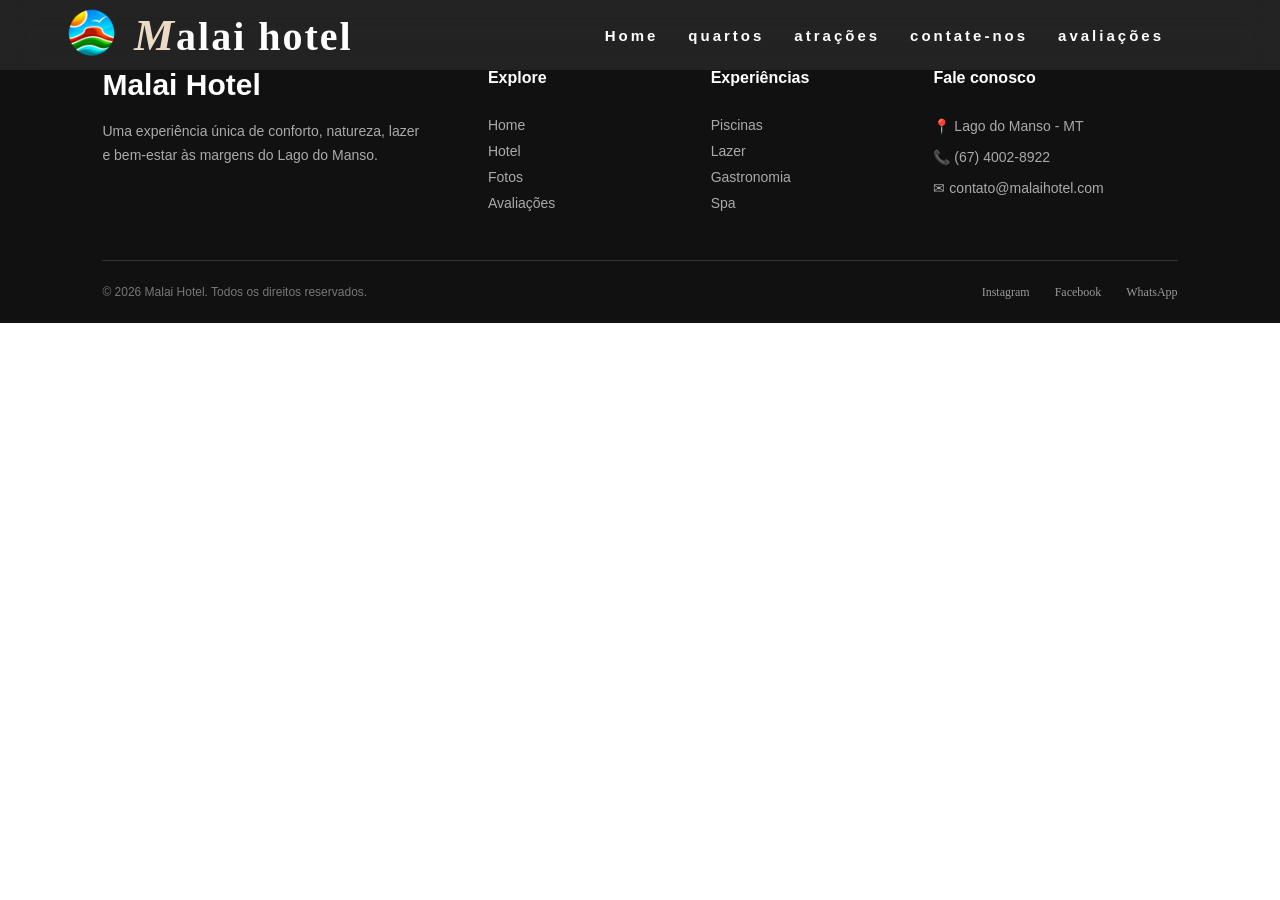
<file: atracoes.html>
<!DOCTYPE html>
<html lang="en">

<head>

    <meta charset="UTF-8">

    <meta name="viewport" content="width=device-width, initial-scale=1.0">

    <title>Malai hotel</title>

    <link rel="stylesheet" href="css/reset.css">

    <link rel="icon" href="images/icone do hotel sem fundo.png" type="">

    <link rel="stylesheet" href="css/style.css">

    <link rel="stylesheet" href="css/responcividade.css">

</head>

<body>

    <header id="navbar">

        <div class="logo">

            <a href="">
                <img src="images/icone do hotel sem fundo.png" alt="" class="logoImg">
            </a>

            <div class="logoEscrita">
                <a href="">
                    <h1> <span>M</span>alai hotel </h1>
                </a>
            </div>

        </div>

        <div>

            <nav>
                <a href="index.html"> Home </a>
                <a href="quartos.html"> quartos </a>
                <a href="atracoes.html"> atrações </a>
                <a href="contatos.html"> contate-nos </a>
                <a href="avaliacoes.html"> avaliações </a>
            </nav>

        </div>

    </header>

    <footer class="footer">

        <div class="footerContainer">

            <div class="footerLogo">

                <h2>Malai Hotel</h2>

                <p>
                    Uma experiência única de conforto, natureza,
                    lazer e bem-estar às margens do Lago do Manso.
                </p>

            </div>


            <div class="footerLinks">

                <h3>Explore</h3>

                <a href="#">Home</a>
                <a href="#">Hotel</a>
                <a href="#">Fotos</a>
                <a href="#">Avaliações</a>

            </div>


            <div class="footerLinks">

                <h3>Experiências</h3>

                <a href="#">Piscinas</a>
                <a href="#">Lazer</a>
                <a href="#">Gastronomia</a>
                <a href="#">Spa</a>

            </div>


            <div class="footerContato">

                <h3>Fale conosco</h3>

                <p>📍 Lago do Manso - MT</p>

                <p>📞 (67) 4002-8922</p>

                <p>✉ contato@malaihotel.com</p>

            </div>

        </div>


        <div class="footerBottom">

            <p>
                © 2026 Malai Hotel. Todos os direitos reservados.
            </p>

            <div class="footerSocial">

                <a href="https://www.instagram.com/maliabayhotel/">Instagram</a>

                <a href="https://youtu.be/maq25O7mmeo">Facebook</a>

                <a href="https://youtu.be/maq25O7mmeo">WhatsApp</a>

            </div>

        </div>

    </footer>

</body>

</html>
</file>
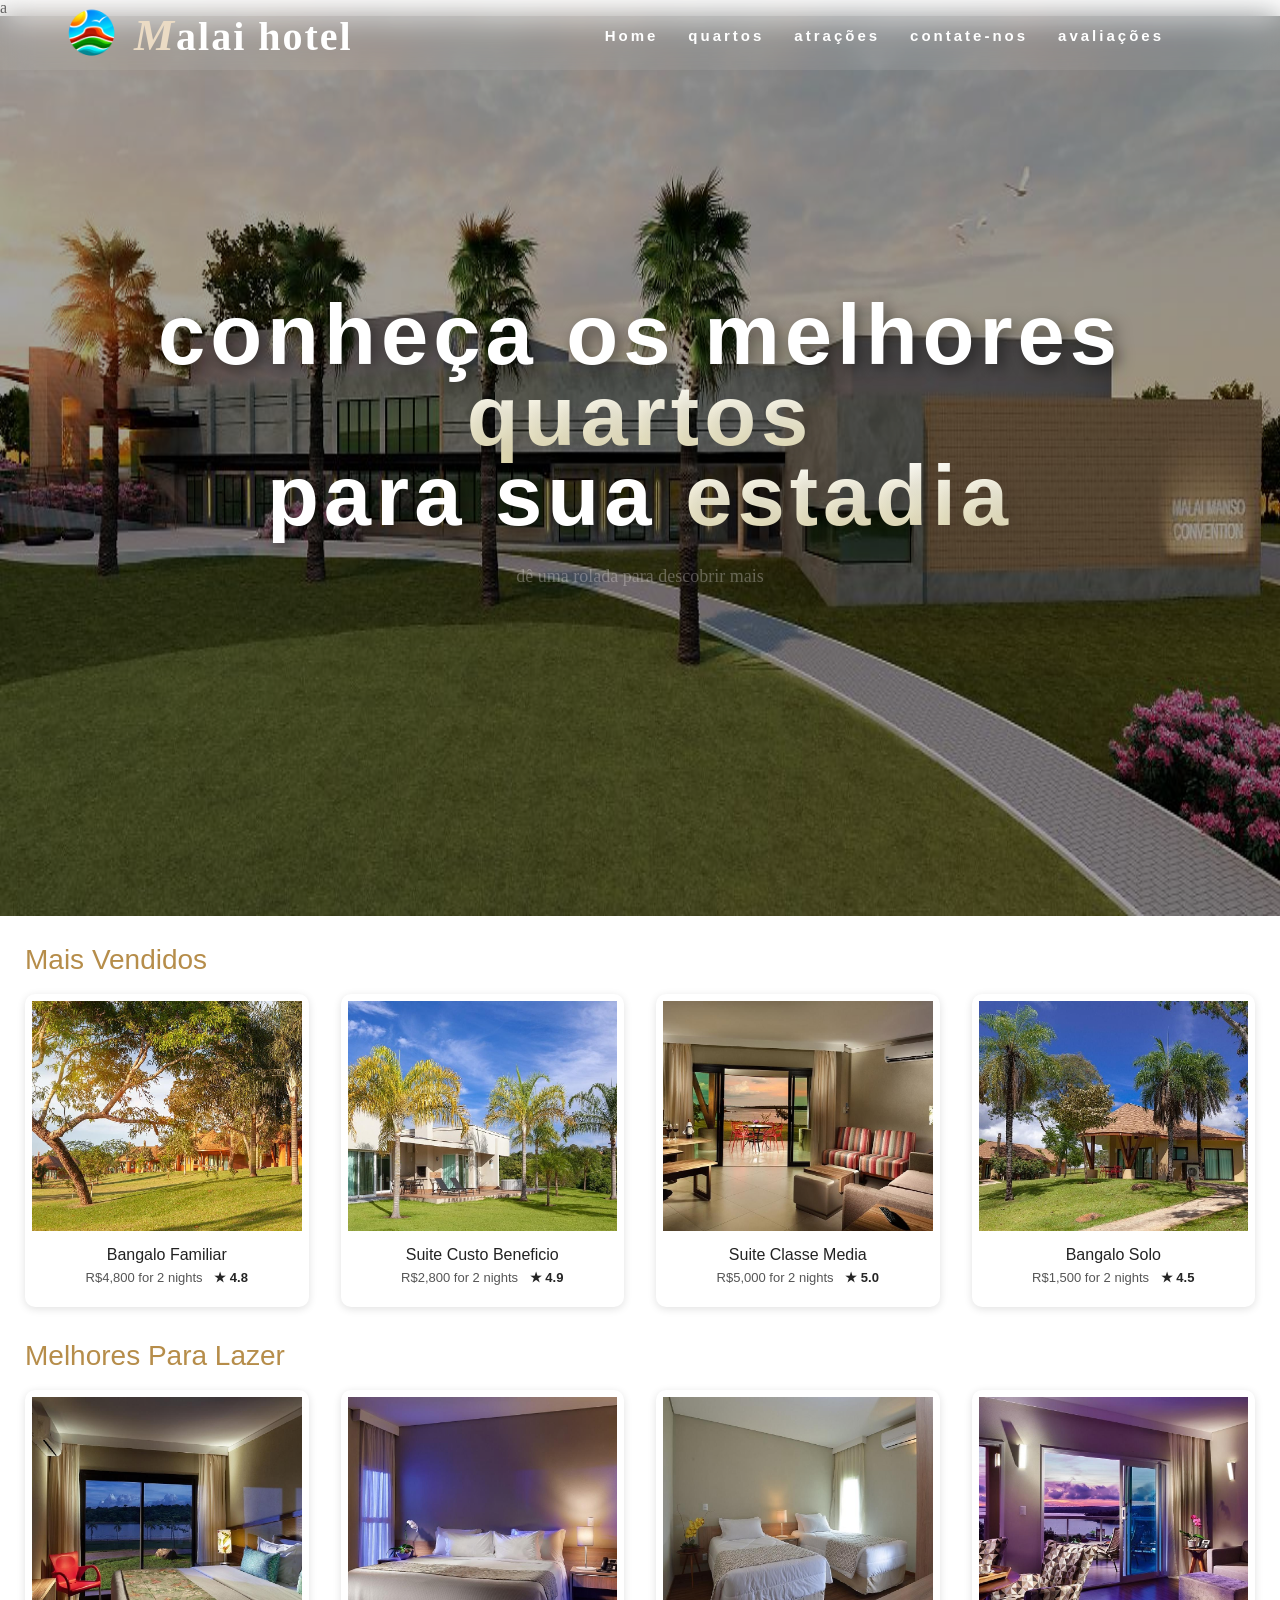
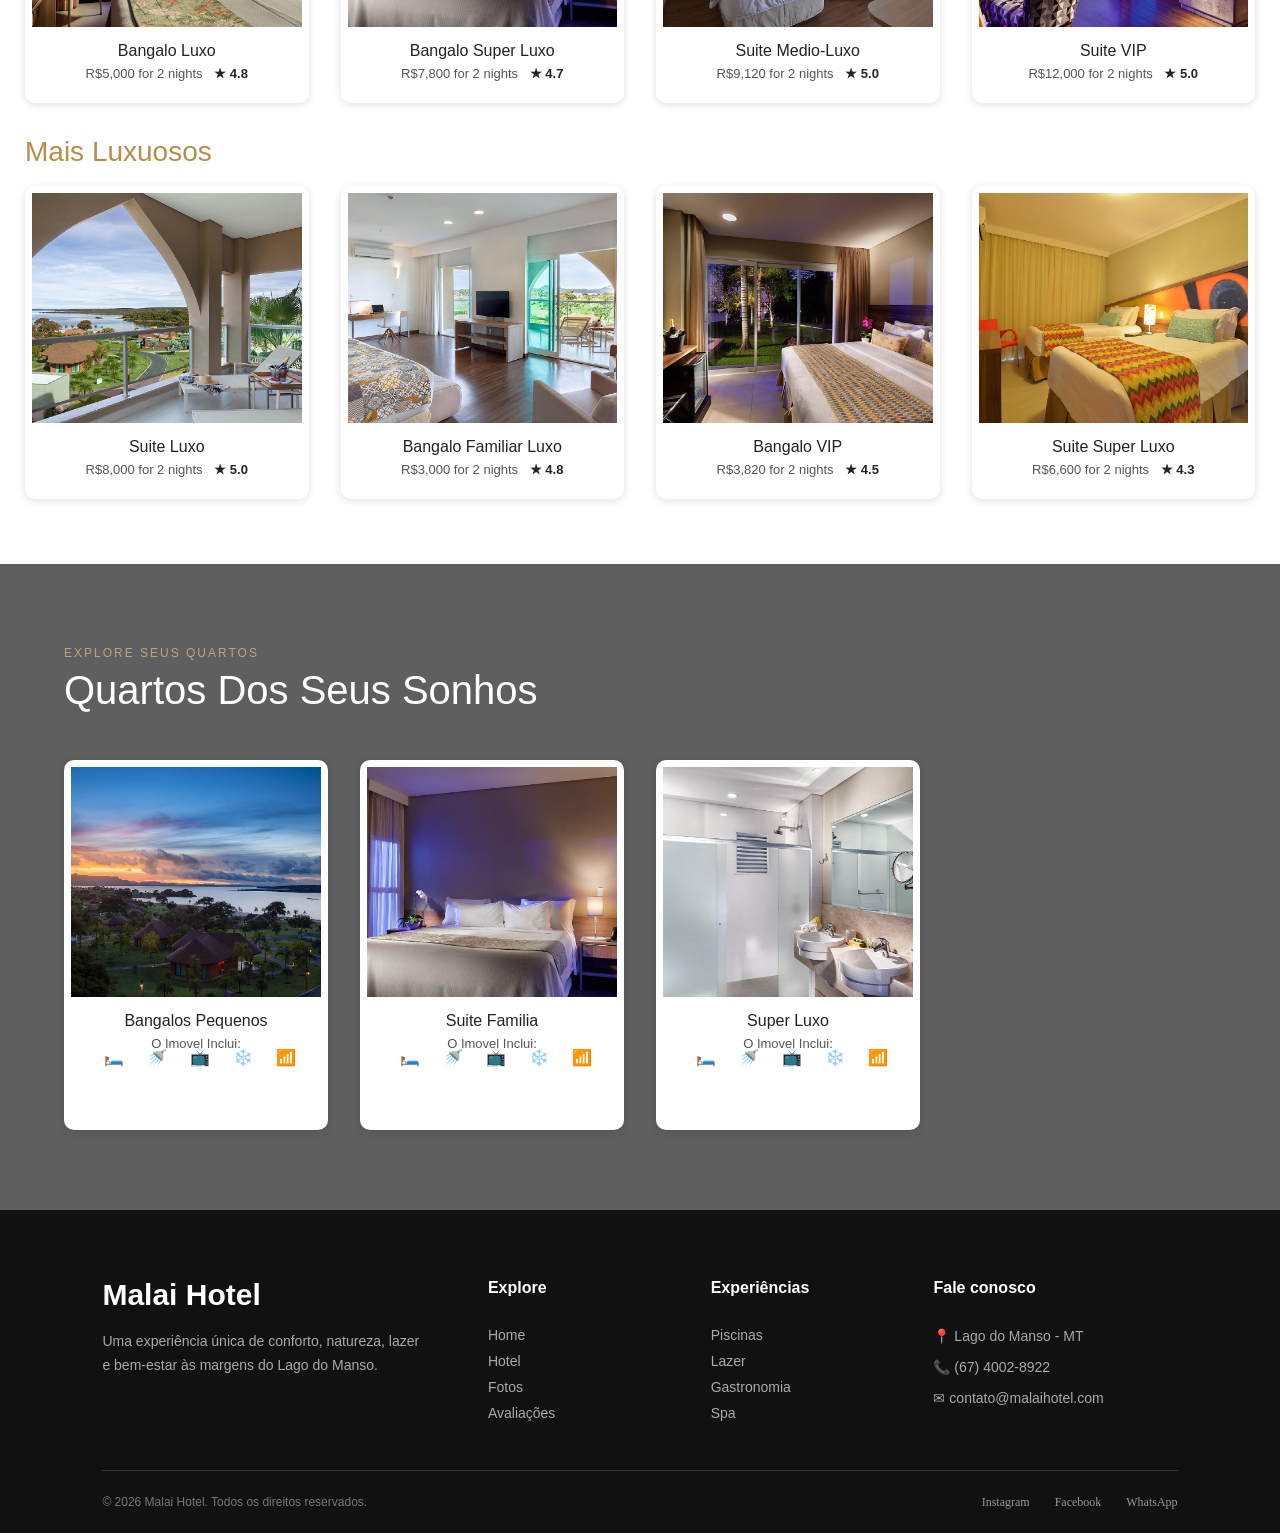
<file: quartos.html>
<!DOCTYPE html>
<html lang="en">a

<head>

    <meta charset="UTF-8">

    <meta name="viewport" content="width=device-width, initial-scale=1.0">

    <title>Malai hotel</title>

    <link rel="stylesheet" href="css/reset.css">

    <link rel="icon" href="images/icone do hotel sem fundo.png" type="">

    <link rel="stylesheet" href="css/style.css">
    <link rel="stylesheet" href="css/quartos.css">
    <link rel="stylesheet" href="css/responcividade.css">
    <link rel="stylesheet" href="css/responcividade.css">

</head>

<body>

    <header id="navbar">

        <div class="logo">

            <a href="">
                <img src="images/icone do hotel sem fundo.png" alt="" class="logoImg">
            </a>

            <div class="logoEscrita">
                <a href="">
                    <h1> <span>M</span>alai hotel </h1>
                </a>
            </div>

        </div>

        <div>

            <nav>
                <a href="index.html"> Home </a>
                <a href="quartos.html"> quartos </a>
                <a href="atracoes.html"> atrações </a>
                <a href="contatos.html"> contate-nos </a>
                <a href="avaliacoes.html"> avaliações </a>
            </nav>

        </div>

    </header>

    <section class="primeiraSection">

        <div class="divImagemComeço">
            <img src="images/igreja07.jpg" alt="">
        </div>

        <div class="divTextoComeço">
            <h1>
                conheça os melhores <span> quartos </span> <br> para sua <span> estadia </span>
            </h1>
            <p>dê uma rolada para descobrir mais</p>
        </div>

    </section>

    <section class="hospedagens">

        <div class="categoria">
            <h2>Mais Vendidos</h2>
    
            <div class="cards">
    
                <div class="card">
                    <img src="images/acomodacoes02.jpg" alt="Flat in Benaulim">
    
                    <div class="card-info">
                        <h3>Bangalo Familiar</h3>
                        <p>R$4,800 for 2 nights <span>★ 4.8</span></p>
                    </div>
                </div>
    
                <div class="card">
                    <img src="images/acomodacoes03.jpg" alt="Guest House in Utorda">
    
                    <div class="card-info">
                        <h3>Suite Custo Beneficio</h3>
                        <p>R$2,800 for 2 nights <span>★ 4.9</span></p>
                    </div>
                </div>
    
                <div class="card">
                    <img src="images/bangalofamiliar04.jpg" alt="Flat in Benaulim">
    
                    <div class="card-info">
                        <h3>Suite Classe Media</h3>
                        <p>R$5,000 for 2 nights <span>★ 5.0</span></p>
                    </div>
                </div>
    
                <div class="card">
                    <img src="images/bangalofamiliar01.jpg" alt="Flat in Utorda">
    
                    <div class="card-info">
                        <h3>Bangalo Solo</h3>
                        <p>R$1,500 for 2 nights <span>★ 4.5</span></p>
                    </div>
                </div>
    
            </div>
        </div>
    
    
        <div class="categoria">
    
            <h2>Melhores Para Lazer</h2>
    
            <div class="cards">
    
                <div class="card">
                    <img src="images/bangalo03.jpg" alt="Apartment in Udaipur">
    
                    <div class="card-info">
                        <h3>Bangalo Luxo</h3>
                        <p>R$5,000 for 2 nights <span>★ 4.8</span></p>
                    </div>
                </div>
    
                <div class="card">
                    <img src="images/suitefamilia01.jpg" alt="Villa in Udaipur">
    
                    <div class="card-info">
                        <h3>Bangalo Super Luxo</h3>
                        <p>R$7,800 for 2 nights <span>★ 4.7</span></p>
                    </div>
                </div>
    
                <div class="card">
                    <img src="images/suitefamilia02.jpg" alt="Apartment in Udaipur">
    
                    <div class="card-info">
                        <h3>Suite Medio-Luxo</h3>
                        <p>R$9,120 for 2 nights <span>★ 5.0</span></p>
                    </div>
                </div>
    
                <div class="card">
                    <img src="images/suitefamilia03.jpg" alt="Apartment in Udaipur">
    
                    <div class="card-info">
                        <h3>Suite VIP</h3>
                        <p>R$12,000 for 2 nights <span>★ 5.0</span></p>
                    </div>
                </div>
    
            </div>
        </div>
    
    
        <div class="categoria">
    
            <h2>Mais Luxuosos</h2>
    
            <div class="cards">
    
                <div class="card">
                    <img src="images/superluxo03.jpg" alt="Apartment in Calangute">
    
                    <div class="card-info">
                        <h3>Suite Luxo</h3>
                        <p>R$8,000 for 2 nights <span>★ 5.0</span></p>
                    </div>
                </div>
    
                <div class="card">
                    <img src="images/superluxo05.jpg" alt="Flat in Siolim">
    
                    <div class="card-info">
                        <h3>Bangalo Familiar Luxo</h3>
                        <p>R$3,000 for 2 nights <span>★ 4.8</span></p>
                    </div>
                </div>
    
                <div class="card">
                    <img src="images/boutique02.jpg" alt="Apartment in Parra">
    
                    <div class="card-info">
                        <h3>Bangalo VIP</h3>
                        <p>R$3,820 for 2 nights <span>★ 4.5</span></p>
                    </div>
                </div>
    
                <div class="card">
                    <img src="images/bangalofamiliar03.jpg" alt="Apartment in Arpora">
    
                    <div class="card-info">
                        <h3>Suite Super Luxo</h3>
                        <p>R$6,600 for 2 nights <span>★ 4.3</span></p>
                    </div>
                </div>
    
            </div>
        </div>
    
    </section>


<section class="quartos">

    <div class="titulo">
        <span>EXPLORE SEUS QUARTOS</span>
        <h2>Quartos Dos Seus Sonhos</h2>
    </div>

    <div class="cards">

        <div class="card">
            <img src="images/bangalo01.jpg" alt="Quarto de casal">

            <div class="card-info">
                <h3>Bangalos Pequenos</h3>
                <p>O Imovel Inclui:</p>

                <div class="icones">
                    <span>🛏️</span>
                    <span>🚿</span>
                    <span>📺</span>
                    <span>❄️</span>
                    <span>📶</span>
                </div>

                <a href="#">Alugar</a>
            </div>
        </div>


        <div class="card destaque">
            <img src="images/suitefamilia01.jpg" alt="Studio Apartment">

            <div class="card-info">
                <h3>Suite Familia</h3>
                <p>O Imovel Inclui:</p>

                <div class="icones">
                    <span>🛏️</span>
                    <span>🚿</span>
                    <span>📺</span>
                    <span>❄️</span>
                    <span>📶</span>
                </div>

                <a href="#">Alugar</a>
            </div>
        </div>


        <div class="card">
            <img src="images/superluxo01.jpg" alt="Luxury Suite">

            <div class="card-info">
                <h3>Super Luxo</h3>
                <p>O Imovel Inclui:</p>

                <div class="icones">
                    <span>🛏️</span>
                    <span>🚿</span>
                    <span>📺</span>
                    <span>❄️</span>
                    <span>📶</span>
                </div>

                <a href="#">Alugar</a>
            </div>
        </div>

    </div>

    </section>





















    <footer class="footer">

        <div class="footerContainer">

            <div class="footerLogo">

                <h2>Malai Hotel</h2>

                <p>
                    Uma experiência única de conforto, natureza,
                    lazer e bem-estar às margens do Lago do Manso.
                </p>

            </div>


            <div class="footerLinks">

                <h3>Explore</h3>

                <a href="#">Home</a>
                <a href="#">Hotel</a>
                <a href="#">Fotos</a>
                <a href="#">Avaliações</a>

            </div>


            <div class="footerLinks">

                <h3>Experiências</h3>

                <a href="#">Piscinas</a>
                <a href="#">Lazer</a>
                <a href="#">Gastronomia</a>
                <a href="#">Spa</a>

            </div>


            <div class="footerContato">

                <h3>Fale conosco</h3>

                <p>📍 Lago do Manso - MT</p>

                <p>📞 (67) 4002-8922</p>

                <p>✉ contato@malaihotel.com</p>

            </div>

        </div>


        <div class="footerBottom">

            <p>
                © 2026 Malai Hotel. Todos os direitos reservados.
            </p>

            <div class="footerSocial">

                <a href="https://www.instagram.com/maliabayhotel/">Instagram</a>

                <a href="https://youtu.be/maq25O7mmeo">Facebook</a>

                <a href="https://youtu.be/maq25O7mmeo">WhatsApp</a>

            </div>

        </div>

    </footer>

</body>

</html>
</file>
<file: css/style.css>
#navbar {

    position: fixed;

    top: 0;
    left: 0;

    width: 100%;

    height: 70px;

    padding: 0 5% 0 5%;

    display: flex;
    align-items: center;
    justify-content: space-between;

    background: rgba(255, 255, 255, 0.08);

    backdrop-filter: blur(15px);
    -webkit-backdrop-filter: blur(15px);

    z-index: 1000;

}

.logo {

    display: flex;
    align-items: center;

    gap: 15px;

}


.logoImg {

    width: 55px;
    height: 55px;

}


.logoEscrita {

    display: flex;

    align-items: center;

}


.logoEscrita a {

    text-decoration: none;

    color: #ffffff;

}

.logoEscrita span {

    font-family: "Brush Script MT";
    font-style: italic;
    font-size: 45px;
    color: #ebdbc4;

}

.logoEscrita h1 {

    margin: 0;

    font-family: "URW Chancery L", "Brush Script MT", ;

    font-size: 40px;
    font-weight: 600;

    letter-spacing: 2px;

}

#navbar nav {

    display: flex;

    align-items: center;

    gap: 30px;

    margin-right: 180px;

}


#navbar nav a {

    color: #ffffff;

    text-decoration: none;

    font-family: Helvetica, Arial, sans-serif;

    font-size: 15px;

    font-weight: 900;

    letter-spacing: 3px;

    transition: 0.3s;

}

#navbar nav a:hover {

    color: #D2BEA0;
    padding: 10px;

}

.videoInicio {

    width: 100%;
    height: 100vh;

    overflow: hidden;

}


.videoInicio video {

    width: 100%;
    height: 100%;

}

.TextoInicio {

    position: absolute;

    left: 50%;
    bottom: 8%;

    transform: translateX(-50%);

    width: 90%;

    text-align: center;

    z-index: 10;

}


.TextoInicio h2 {

    margin: 0 0 30px 0;

    color: white;

    font-family: Helvetica, Arial, sans-serif;
    font-size: clamp(45px, 5.5vw, 95px);
    font-weight: 400;

    line-height: 0.95;
    letter-spacing: -3px;

    text-shadow: 0 3px 15px rgba(0, 0, 0, 0.35);

}


.TextoInicio h2 span {

    background-image: linear-gradient(90deg, #ffffff, #eeddc4);
    background-clip: text;
    -webkit-text-fill-color: transparent;

}


.botaoInicio {

    display: inline-flex;
    align-items: center;

    gap: 25px;
    padding: 7px 7px 7px 22px;

    background: rgba(0, 0, 0, 0.75);
    border: 1px solid #D2BEA0;
    border-radius: 50px;

    color: white;

    text-decoration: none;
    font-family: Helvetica, Arial, sans-serif;
    font-size: 14px;
    font-weight: 600;

    transition: 0.3s;

}

.botaoInicio .seta {

    width: 30px;
    height: 30px;

    display: flex;

    align-items: center;
    justify-content: center;

    border-radius: 50%;

    background: #D2BEA0;

    color: white;

    font-size: 18px;

}

.botaoInicio:hover {

    background: rgb(36, 36, 36);

}

.vantagens {

    width: 90%;
    padding: 120px 3% 120px 7%;

    display: flex;
    align-items: center;

    background: #ffffff;

}

.vantagensEsquerda {

    width: 48%;

}


.subtitulo {

    font-family: Arial, Helvetica, sans-serif;

    margin-bottom: 18px;

    font-size: 14px;
    font-weight: 700;
    letter-spacing: 4px;

    color: #777;

}


.vantagensEsquerda h1 {

    margin: 0;

    font-size: 52px;
    font-weight: 700;
    letter-spacing: 1px;

    font-family: Arial, Helvetica, sans-serif;

    color: #111;

}

.vantagensEsquerda h1 span {

    font-family: Arial, Helvetica, sans-serif;

    color: #8b7355;

}


.vantagensEsquerda p {

    max-width: 650px;
    margin-top: 28px;

    font-size: 18px;
    line-height: 1.7;
    font-family: Arial, Helvetica, sans-serif;

    color: #555;

}

.estatisticas {

    display: flex;

    gap: 60px;
    margin-top: 60px;

}


.estatistica {

    text-align: left;

}



.estatistica h2 {

    margin: 0;

    font-size: 38px;
    font-weight: 700;

    color: #111;

}


.estatistica p {

    font-family: Arial, Helvetica, sans-serif;

    margin-top: 5px;

    font-size: 13px;

    color: #777;

}

.vantagensDireita {

    width: 48%;

    display: flex;

    flex-direction: column;

    gap: 30px;

}

.vantagem {

    min-height: 120px;

    padding: 20px;

    display: flex;

    align-items: center;

    border-radius: 18px;

    background: #e8eef2;

    box-shadow: 0 12px 30px rgba(0, 0, 0, 0.10);

    transition: 0.35s;

}

.vantagem:hover {

    transform: translateY(-6px);

    box-shadow: 0 18px 40px rgba(0, 0, 0, 0.15);

}

.iconeImagem {

    width: 120px;
    height: 120px;

    flex-shrink: 0;
    overflow: hidden;

    border-radius: 15px;

    background: #d7dee2;

}


.iconeImagem img {

    width: 100%;
    height: 100%;

    object-fit: cover;
    display: block;

    transition: 0.5s;

}


.vantagem:hover .iconeImagem img {

    transform: scale(1.08);

}

.vantagemTexto {

    flex: 1;
    margin-left: 10px;

}


.vantagemTexto h2 {

    font-family: Arial, Helvetica, sans-serif;
    margin: 0 0 10px 0;

    font-size: 23px;

    color: #111;

}


.vantagemTexto p {

    font-family: Arial, Helvetica, sans-serif;
    margin: 0;

    font-size: 15px;

    line-height: 1.5;

    color: #333;

}

.nossosQuartos {

    width: 100%;

    background-color: #63533e;

}

.nossosQuartos1 {

    padding-top: 3%;

}


.nossosQuartos1 h1 {

    text-align: center;
    display: flex;
    justify-content: center;
    align-items: center;
    color: white;

    margin: auto;
    padding: 0.5% 0% 0.5% 0%;

    border-radius: 20px;

    box-shadow: 5px 5px 15px rgba(3, 3, 3, 0.35);

    font-family: Arial, Helvetica, sans-serif;
    font-size: 35px;
    font-weight: 900;
    letter-spacing: 8px;
    max-width: 78%;

}

.nossosQuartosImagem {

    margin-top: 2%;

    width: 100%;
    height: auto;

    display: flex;
    align-items: center;
    justify-content: center;

    grid-template-columns: 2fr 1fr;
    gap: 20px;

}

.nossosQuartosImagem h2 {

    position: absolute;

    left: 10px;
    bottom: 30px;
    font-weight: 600;
    font-size: 20px;
    font-family: Arial, Helvetica, sans-serif;
    color: white;

}

.nossosQuartosImagem P {

    position: absolute;

    left: 10px;
    bottom: 10px;
    font-weight: 200;
    font-size: 15px;
    font-family: Arial, Helvetica, sans-serif;
    color: white;

}

.nossosQuartosImagem h3 {

    position: absolute;

    right: 10px;
    bottom: 10px;
    font-weight: 200;
    font-size: 30px;
    font-family: Arial, Helvetica, sans-serif;
    color: white;

}

.nossosQuartosImagem1 {

    position: relative;

    width: 52.3%;
    height: auto;

    overflow: hidden;
    object-fit: cover;

    border-radius: 15px;
    box-shadow: 0 10px 25px rgba(0, 0, 0, 0.5);

}

.nossosQuartosImagem1 img {

    filter: brightness(75%);
    width: 100%;
    height: auto;

}

.nossosQuartosImagem1:hover {

    transition: 0.3s;
    transform: scale(1.02);

}

.imagensMenores {

    width: 25%;
    height: auto;

    display: grid;

    grid-template-rows: 1fr 1fr;

    gap: 20px;

}

.nossosQuartosImagem2 {

    position: relative;
    width: 100%;
    height: 100%;

    object-fit: cover;

    border-radius: 15px;

    box-shadow: 0 10px 25px rgba(0, 0, 0, 0.4);

}

.nossosQuartosImagem2:hover {

    transition: 0.3s;
    transform: scale(1.02);

}


.nossosQuartosImagem2 img {

    filter: brightness(75%);
    width: 100%;
    height: 100%;

}

.botaoInicio {

    display: flex;

    width: fit-content;

    margin: 35px auto 0;

    padding: 1%;

}

.botaoInicio p {
    display: flex;
    justify-content: center;
    align-items: center;
}

.servicos {

    width: 100%;

    padding: 80px 8%;

    box-sizing: border-box;

    background: #ffffff;

}

.servicos h1 {

    font-family: Arial, Helvetica, sans-serif;

    margin: 0 0 30px;

    font-size: 40px;

    font-weight: 700;

    color: #111111;

}

.servicosContainer {

    width: 100%;

    display: grid;

    grid-template-columns: repeat(4, 1fr);

    gap: 18px;

}

.servico {

    position: relative;

    min-width: 0;

}

.servico img {

    width: 100%;

    height: 350px;

    display: block;

    object-fit: cover;

    border-radius: 12px;

}

.servico img {

    width: 100%;

    height: 350px;

    display: block;

    object-fit: cover;

    border-radius: 12px;

    box-shadow: 0 10px 25px rgba(0, 0, 0, 0.5);

    transition: transform 0.3s ease;

}

.servico:hover img {

    transform: translateY(-8px);

}


.servico h2 {

    font-family: Arial, Helvetica, sans-serif;

    margin: 12px 0 5px;

    font-size: 25px;

    line-height: 1.2;

    font-weight: 700;

    color: #111111;

}

.servico p {

    font-family: Arial, Helvetica, sans-serif;

    margin: 0;

    font-size: 15px;

    line-height: 1.45;

    color: #666666;

}

.footer {

    width: 100%;

    padding: 70px 8% 25px;

    box-sizing: border-box;

    background: #111111;

    color: #ffffff;

}

.footerContainer {

    width: 100%;

    display: grid;

    grid-template-columns: 2fr 1fr 1fr 1.5fr;

    gap: 60px;

    padding-bottom: 50px;

    border-bottom: 1px solid rgba(255, 255, 255, 0.15);

}

.footerLogo h2 {

    font-family: Arial, Helvetica, sans-serif;

    margin: 0 0 20px;

    font-size: 30px;

    font-weight: 700;

    color: #ffffff;

}


.footerLogo p {

    font-family: Arial, Helvetica, sans-serif;

    max-width: 380px;

    margin: 0;

    font-size: 14px;

    line-height: 1.7;

    color: #aaaaaa;

}

.footerLinks h3,
.footerContato h3 {

    font-family: Arial, Helvetica, sans-serif;

    margin: 0 0 20px;

    font-size: 16px;

    font-weight: 700;

    color: #ffffff;

}

.footerLinks {

    display: flex;

    flex-direction: column;

    gap: 12px;

}

.footerLinks a {

    font-family: Arial, Helvetica, sans-serif;

    width: fit-content;

    font-size: 14px;

    color: #aaaaaa;

    text-decoration: none;

    transition: 0.3s;

}

.footerLinks a:hover {

    color: #8b7355;

    transform: translateX(4px);

}

.footerContato {

    display: flex;

    flex-direction: column;

    gap: 10px;

}

.footerContato p {

    font-family: Arial, Helvetica, sans-serif;

    margin: 0;

    font-size: 14px;

    line-height: 1.5;

    color: #aaaaaa;

}

.footerBottom {

    padding-top: 25px;

    display: flex;

    align-items: center;

    justify-content: space-between;

    gap: 30px;

}


.footerBottom p {

    font-family: Arial, Helvetica, sans-serif;

    margin: 0;

    font-size: 12px;

    color: #777777;

}

.footerSocial {

    display: flex;

    gap: 25px;

}


.footerSocial a {

    font-size: 12px;

    color: #999999;

    text-decoration: none;

    transition: 0.3s;

}


.footerSocial a:hover {

    color: #ffffff;

}

@view-transition {
    navigation: auto;
}

::view-transition-group(root) {
    animation-duration: 0.8s;
}
</file>
<file: css/responcividade.css>
@media (max-width: 550px) {

    #navbar {

        height: 58px;

        padding: 0 5%;

        display: flex;

        align-items: center;

        justify-content: space-between;

        flex-wrap: nowrap;

    }

    .logo {

        display: flex;
        align-items: start;
        gap: 50px;

        flex-shrink: 0;

    }


    .logoImg {

        width: 38px;

        height: 38px;

    }


    .logoEscrita h1 {

        display: none;
        position: absolute;

    }

    #navbar nav {

        width: auto;

        margin-right: 12%;

        display: flex;

        align-items: center;

        justify-content: flex-end;

        gap: 15px;

        flex-wrap: nowrap;

    }


    #navbar nav a {

        font-size: 12px;

        letter-spacing: 1px;

        font-weight: 700;

        white-space: nowrap;

    }


    #navbar nav a:hover {

        padding: 0;

        color: #D2BEA0;

    }

    .videoInicio {

        width: 100%;

        height: 100vh;

        background-image: url("../images/lazer02.jpg");

        background-size: cover;

        background-position: center;

        background-repeat: no-repeat;

    }


    .videoInicio video {

        display: none;

    }

    .TextoInicio {

        position: absolute;

        left: 50%;

        bottom: 10%;

        transform: translateX(-50%);

        width: 90%;

        text-align: center;

    }

    .TextoInicio h2 {

        margin: 0 auto 20px;
        margin-bottom: 100px;

        font-size: 39px;
        font-weight: 400;

        text-shadow: 0 3px 15px rgba(0, 0, 0, 0.55);
    }

    .botaoInicio {

        display: flex;

        align-items: center;

        justify-content: center;

        width: fit-content;

        margin: 0 auto;

        margin-top: 20px;

        gap: 12px;

        padding: 6px 6px 6px 1.5%;

        font-size: 11px;

    }

    .botaoInicio .seta {

        width: 27px;

        height: 27px;

        font-size: 15px;

    }

    .vantagens {

        width: 100%;

        padding: 80px 6%;

        display: flex;

        flex-direction: column;

        align-items: stretch;

        gap: 50px;

        box-sizing: border-box;

    }


    .vantagensEsquerda {

        width: 100%;

    }


    .subtitulo {

        font-size: 11px;

        letter-spacing: 2px;

    }


    .vantagensEsquerda h1 {

        font-size: 36px;

        line-height: 1.1;

        letter-spacing: 0;

    }


    .vantagensEsquerda>p {

        margin-top: 20px;

        font-size: 15px;

        line-height: 1.6;

    }

    .estatisticas {

        margin-top: 40px;

        gap: 25px;

        flex-wrap: wrap;

    }


    .estatistica h2 {

        font-size: 30px;

    }


    .estatistica p {

        font-size: 11px;

    }

    .vantagensDireita {

        width: 100%;

        gap: 20px;

    }


    .vantagem {

        min-height: auto;

        padding: 15px;

        gap: 15px;

    }


    .iconeImagem {

        width: 85px;

        height: 85px;

    }


    .vantagemTexto h2 {

        margin-bottom: 7px;

        font-size: 18px;

    }


    .vantagemTexto p {

        font-size: 13px;

        line-height: 1.45;

    }

    .nossosQuartos {

        width: 100%;

        min-height: auto;

        padding: 60px 5%;

        box-sizing: border-box;

    }


    .nossosQuartos1 {

        padding-top: 0;

    }


    .nossosQuartos1 h1 {

        max-width: 90%;

        margin: auto;

        padding: 10px 20px;

        font-size: 27px;

        letter-spacing: 2px;

        text-align: center;

    }


    .nossosQuartosImagem {

        margin-top: 30px;

        display: flex;

        flex-direction: column;

        gap: 15px;

    }


    .nossosQuartosImagem P {

        display: none;
        position: absolute;

        left: 10px;
        bottom: 10px;
        font-weight: 200;
        font-size: 15px;
        font-family: Arial, Helvetica, sans-serif;
        color: white;

    }

    .nossosQuartosImagem1 {

        width: 100%;

        height: 200px;

    }


    .imagensMenores {

        width: 100%;

        display: flex;

        flex-direction: column;

        gap: 15px;

    }


    .nossosQuartosImagem2 {

        width: 100%;

        height: 200px;

    }

    .servicos {

        width: 100%;

        padding: 60px 5%;

        box-sizing: border-box;

    }


    .servicos h1 {

        margin-bottom: 25px;

        font-size: 27px;

    }


    .servicosContainer {

        grid-template-columns: 1fr;

        gap: 30px;

    }

    .servico img {

        width: 100%;

        height: 280px;

    }


    .servico h2 {

        font-size: 19px;

    }


    .servico p {

        font-size: 13px;

    }

    .footer {

        padding: 50px 6% 25px;

    }


    .footerContainer {

        grid-template-columns: 1fr;

        gap: 35px;

    }


    .footerLogo h2 {

        font-size: 26px;

    }


    .footerLogo p {

        font-size: 13px;

    }


    .footerLinks h3,
    .footerContato h3 {

        font-size: 15px;

    }


    .footerLinks a,
    .footerContato p {

        font-size: 13px;

    }


    .footerBottom {

        flex-direction: column;

        align-items: flex-start;

        gap: 20px;

    }


    .footerSocial {

        gap: 18px;

        flex-wrap: wrap;

    }


    .footerSocial a {

        font-size: 12px;

    }
}

@media (max-width: 1000px) {

    .divImagemComeço {
        height: 75vh;
    }

    .divTextoComeço {
        bottom: 30%;
        width: 90%;
    }

    .divTextoComeço h1 {
        font-size: 60px;
        letter-spacing: 3px;
        line-height: 1;
        margin-bottom: 25px;
    }

    .divTextoComeço p {
        font-size: 16px;
    }

    .quartos {
        padding: 60px 4%;
    }

    .titulo {
        margin-bottom: 40px;
    }

    .titulo h2 {
        font-size: 34px;
    }

    .quartos .cards {
        grid-template-columns: repeat(2, 1fr);
        gap: 25px;
    }

    .quartos .card img {
        height: 300px;
    }

    .quartos .card-info h3 {
        font-size: 20px;
    }

    .hospedagens {
        padding: 30px 20px;
    }

    .categoria {
        margin-bottom: 35px;
    }

    .categoria h2 {
        font-size: 25px;
    }

    .hospedagens .cards {
        grid-template-columns: repeat(2, 1fr);
        gap: 25px;
    }

    .hospedagens .card img {
        height: 220px;
    }

}


@media (max-width: 600px) {


    .divImagemComeço {
        height: 70vh;
    }

    .primeiraSection img {
        object-fit: cover;
    }

    .divTextoComeço {
        bottom: 25%;
        width: 92%;
    }

    .divTextoComeço h1 {
        font-size: 38px;
        line-height: 1.05;
        letter-spacing: 2px;
        margin-bottom: 20px;
    }

    .divTextoComeço p {
        font-size: 14px;
        line-height: 1.5;
    }


    .quartos {
        padding: 50px 18px;
    }

    .titulo {
        margin-bottom: 30px;
    }

    .titulo span {
        font-size: 10px;
        letter-spacing: 1.5px;
    }

    .titulo h2 {
        font-size: 27px;
        line-height: 1.2;
        margin-top: 8px;
    }

    .quartos .cards {
        grid-template-columns: 1fr;
        gap: 25px;
    }

    .quartos .card img {
        height: 250px;
    }

    .quartos .card-info {
        padding: 22px 15px 28px;
    }

    .quartos .card-info h3 {
        font-size: 20px;
    }

    .quartos .card-info p {
        font-size: 12px;
    }

    .quartos .icones {
        gap: 12px;
    }

    .quartos .card:nth-child(2) {
        transform: none;
    }

    .hospedagens {
        padding: 25px 15px;
    }

    .categoria {
        margin-bottom: 30px;
    }

    .categoria h2 {
        font-size: 21px;
        line-height: 1.2;
        margin-bottom: 15px;
    }

    .hospedagens .cards {
        grid-template-columns: 1fr;
        gap: 20px;
    }

    .hospedagens .card img {
        height: 220px;
    }

    .hospedagens .card-info {
        padding: 14px;
    }

    .hospedagens .card-info h3 {
        font-size: 16px;
    }

    .hospedagens .card-info p {
        font-size: 12px;
    }

}
</file>
<file: css/quartos.css>
.divImagemComeço {

    height: 100vh;

}

.primeiraSection img {

    position: relative;
    filter: brightness(65%);
    width: 100%;
    height: 100%;

}

.divTextoComeço {

    position: absolute;
    left: 50%;
    bottom: 35%;

    transform: translateX(-50%);
    width: 90%;
    text-align: center;
    z-index: 10;

}

.divTextoComeço h1 {

    margin: 0 0 30px 0;

    color: white;

    font-size: 85px;
    font-weight: 400;

    line-height: 0.95;
    letter-spacing: 3px;

    text-shadow: 5px 5px 15px rgba(0, 0, 0, 0.5);
    letter-spacing: 5px;
    font-family: Avenir, 'Century Gothic', 'Gill Sans', sans-serif;
    font-weight: 550;

}

.divTextoComeço span {

    background-image: linear-gradient(180deg, rgb(255, 255, 255), rgb(228, 220, 177));
    -webkit-background-clip: text;
    background-clip: text;
    -webkit-text-fill-color: transparent;
    color: transparent;
    text-shadow: 5px 5px 15px rgba(0, 0, 0, 0.1);
}

.divTextoComeço p {

    color: rgba(236, 231, 231, 0.322);
    font-size: 18px;
    font-weight: 400;

}








.quartos {
    background-color: #5f5f5f;
    padding: 80px 5%;
    color: rgb(255, 255, 255);
}


.titulo {
    margin-bottom: 50px;
}

.titulo span {
    font-family: Arial, Helvetica, sans-serif;
    font-size: 12px;
    letter-spacing: 2px;
    color: #bda47b;
}

.titulo h2 {
    font-family: Arial, Helvetica, sans-serif;
    font-size: 40px;
    font-weight: normal;
    margin-top: 10px;
}


.cards {
    display: flex;

    gap: 25px;
    align-items: center;
}


.card {
    background-color: #bd9f72;
    text-align: center;
    overflow: hidden;
    padding: 7px;
}


.card img {
    width: 100%;
    height: 330px;
    object-fit: cover;
    display: block;
}


.card-info {
    padding: 25px 20px 30px;
    font-family: Arial, Helvetica, sans-serif;
}


.card-info h3 {
    font-family: Arial, Helvetica, sans-serif;
    font-size: 22px;
    font-weight: normal;
    margin: 0 0 10px;
}


.card-info p {
    font-size: 12px;
    margin-bottom: 20px;
}


.icones {
    display: flex;
    justify-content: center;
    gap: 15px;
    margin-bottom: 25px;
}

.icones span {
    font-size: 16px;
}


.card-info a {
    color: white;
    text-decoration: none;
    font-size: 13px;
    border-bottom: 1px solid white;
    padding-bottom: 5px;
}













.hospedagens {
    width: 100%;
    padding: 30px 25px;
    background-color: #ffffff;
    box-sizing: border-box;
}


.categoria {
    margin-bottom: 35px;
}


.categoria h2 {
    font-family: 'Franklin Gothic Medium', 'Arial Narrow', Arial, sans-serif;
    font-size: 28px;
    color: #b68d4a;
    margin: 0 0 20px 0;
}


.cards {
    display: flex;

    display: grid;

    grid-template-columns: repeat(4, 1fr);

    gap: 32px;

    align-items: center;
}


.card {
    background-color: white;

    border-radius: 10px;

    overflow: hidden;

    box-shadow: 0 2px 8px rgba(0, 0, 0, 0.12);

    transition: transform 0.2s;
}


.card img {
    width: 100%;
    height: 230px;

    object-fit: cover;

    display: block;
}


.card-info {
    padding: 16px;
}


.card-info h3 {
    font-family: Arial, sans-serif;

    font-size: 16px;

    color: #222;

    margin: 0 0 8px 0;
}


.card-info p {
    font-family: Arial, sans-serif;

    font-size: 13px;

    color: #555;

    margin: 0;
}


.card-info span {
    margin-left: 8px;

    color: #252525;

    font-weight: bold;
}


.card:hover {
    transform: translateY(-3px);
}
</file>
